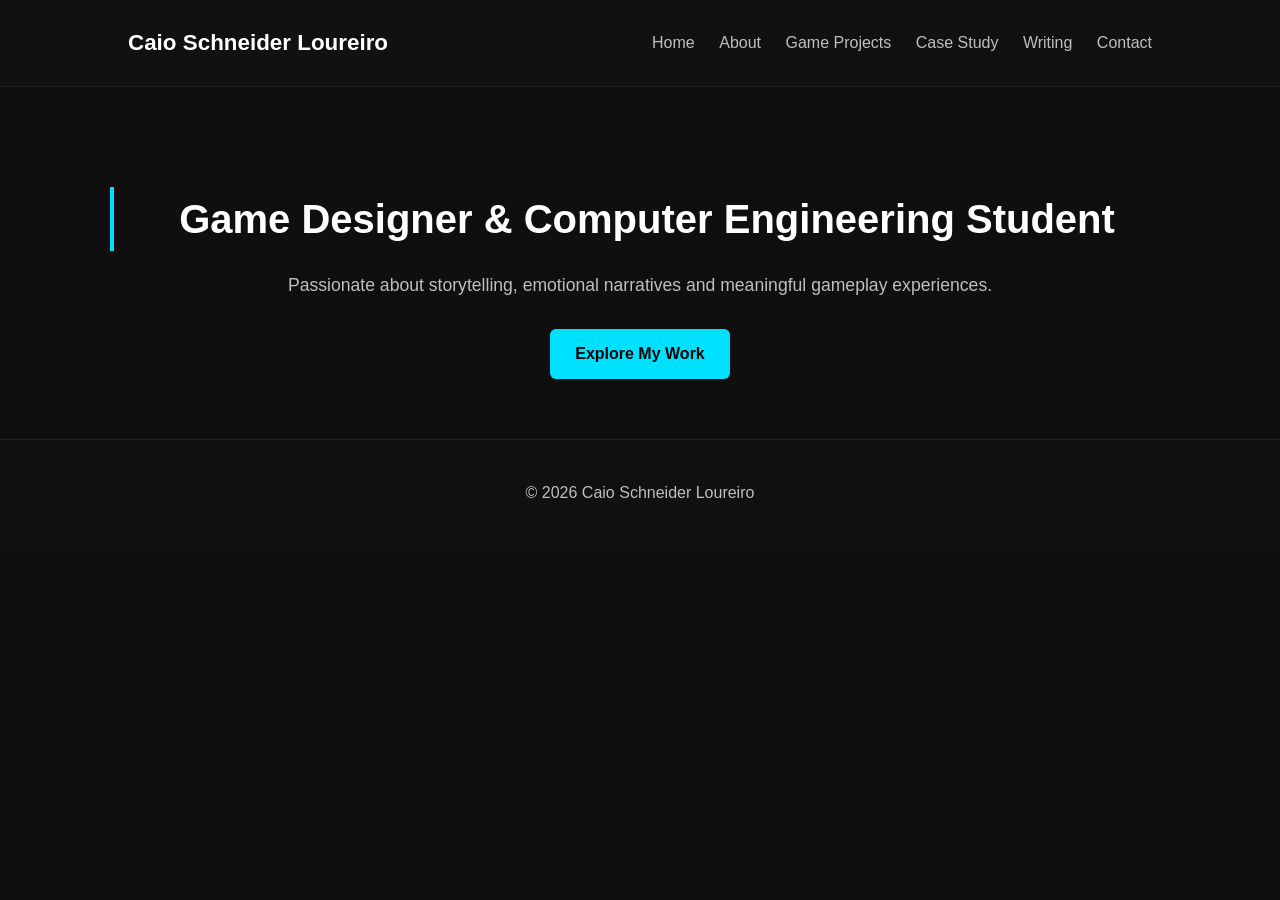
<file: index.html>
<!DOCTYPE html>
<html lang="en">
<head>
    <meta charset="UTF-8">
    <title>Caio Schneider - Portfolio</title>
    <meta name="viewport" content="width=device-width, initial-scale=1.0">
    <link rel="stylesheet" href="style.css">
</head>
<body>

<header>
    <h1>Caio Schneider Loureiro</h1>
    <nav>
        <a href="index.html">Home</a>
        <a href="sobre.html">About</a>
        <a href="projetos.html">Game Projects</a>
        <a href="estudo.html">Case Study</a>
        <a href="escrita.html">Writing</a>
        <a href="contato.html">Contact</a>
    </nav>
</header>

<main class="container hero">
    <h2>Game Designer & Computer Engineering Student</h2>
    <p>Passionate about storytelling, emotional narratives and meaningful gameplay experiences.</p>
    <a href="projetos.html" class="btn">Explore My Work</a>
</main>

<footer>
    <p>© 2026 Caio Schneider Loureiro</p>
</footer>

</body>
</html>
</file>
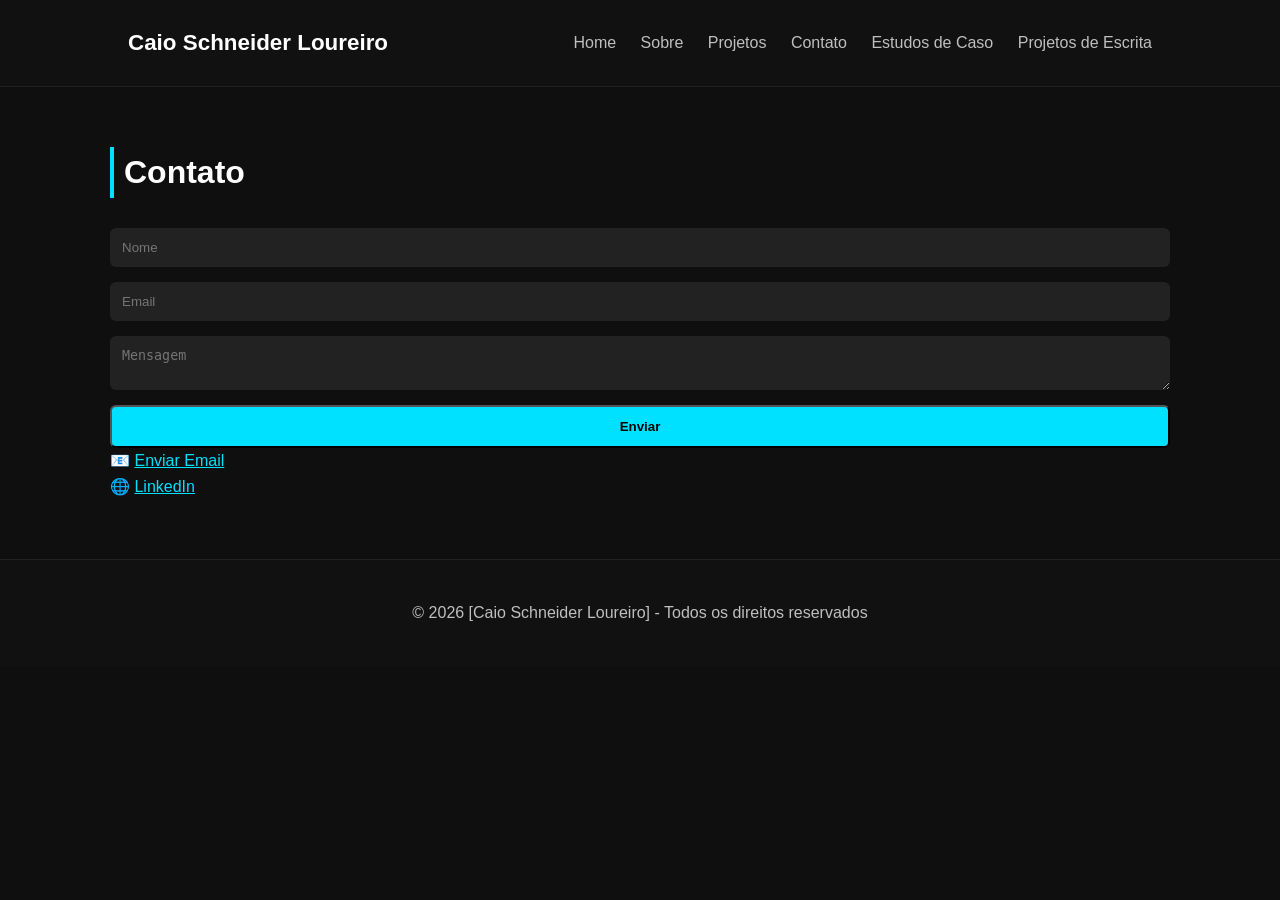
<file: contato.html>
<!DOCTYPE html>
<html lang="pt-br">
<head>
    <meta charset="UTF-8">
    <meta name="viewport" content="width=device-width, initial-scale=1.0">
    <title>Contato - [Caio Schneider Loureiro]</title>
    <link rel="stylesheet" href="style.css">
</head>
<body>

<header>
    <h1>Caio Schneider Loureiro</h1>
    <nav>
        <a href="index.html">Home</a>
        <a href="sobre.html">Sobre</a>
        <a href="projetos.html">Projetos</a>
        <a href="contato.html">Contato</a>
        <a href="estudo.html">Estudos de Caso</a>   
        <a href="escrita.html">Projetos de Escrita</a>
    </nav>
</header>

<main class="container">
    <h2>Contato</h2>

    <form>
        <input type="text" placeholder="Nome" required>
        <input type="email" placeholder="Email" required>
        <textarea placeholder="Mensagem" required></textarea>
        <button type="submit" class="btn">Enviar</button>
    </form>

    <p>
        📧 <a href="mailto:contato.caioslcosta@gmail.com">Enviar Email</a><br>
        🌐 <a href="https://linkedin.com/in/seunome" target="_blank">LinkedIn</a>
    </p>
</main>

<footer>
    <p>© 2026 [Caio Schneider Loureiro] - Todos os direitos reservados</p>
</footer>

</body>

</html>
</file>
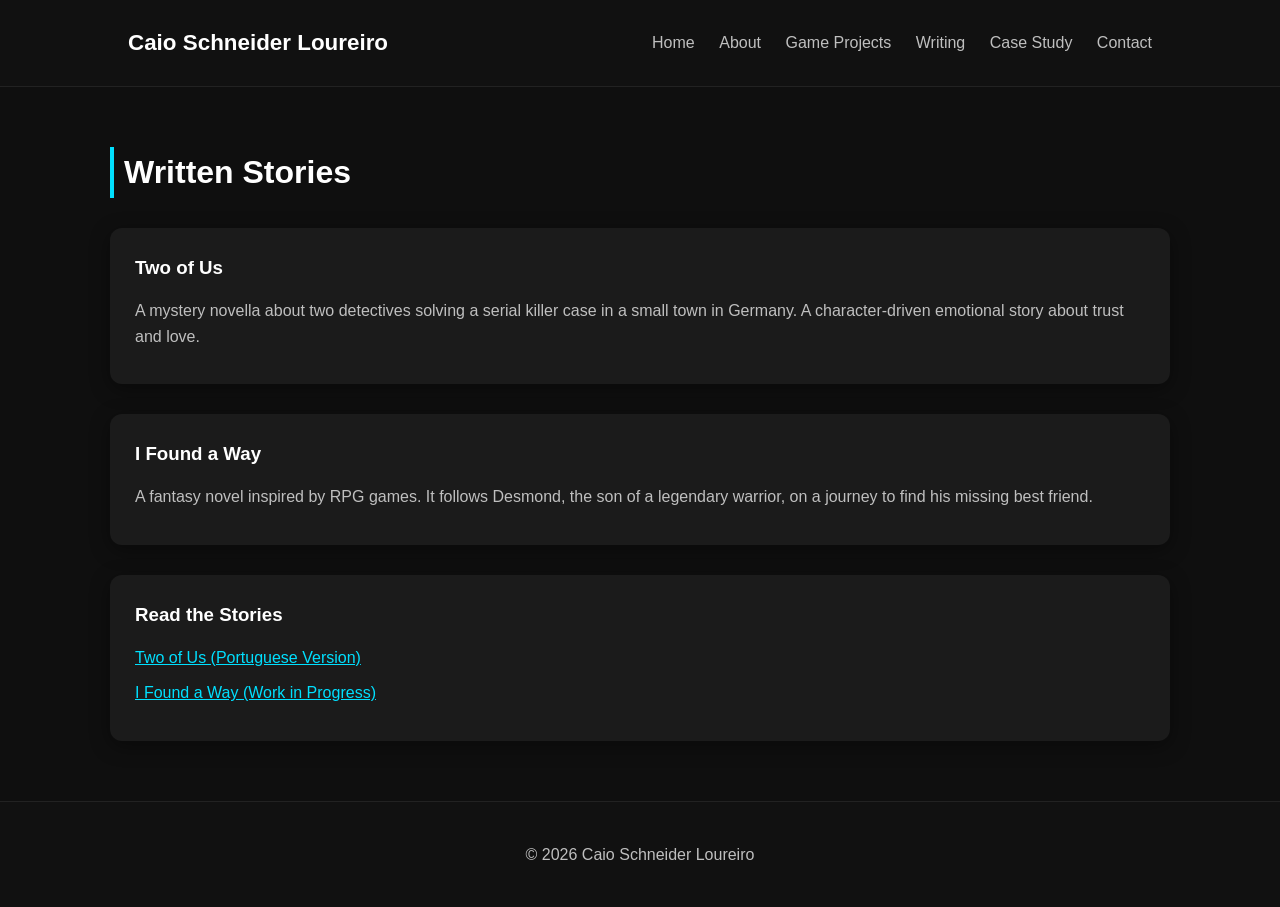
<file: escrita.html>
<!DOCTYPE html>
<html lang="en">
<head>
    <meta charset="UTF-8">
    <title>Writing - Caio Schneider Loureiro</title>
    <meta name="viewport" content="width=device-width, initial-scale=1.0">
    <link rel="stylesheet" href="style.css">
</head>
<body>

<header>
    <h1>Caio Schneider Loureiro</h1>
    <nav>
        <a href="index.html">Home</a>
        <a href="sobre.html">About</a>
        <a href="projetos.html">Game Projects</a>
        <a href="escrita.html">Writing</a>
        <a href="case-study.html">Case Study</a>
        <a href="contato.html">Contact</a>
    </nav>
</header>

<main class="container">

    <h2>Written Stories</h2>

    <div class="card">
        <h3>Two of Us</h3>
        <p>
            A mystery novella about two detectives solving a serial killer case
            in a small town in Germany. A character-driven emotional story
            about trust and love.
        </p>
    </div>

    <div class="card">
        <h3>I Found a Way</h3>
        <p>
            A fantasy novel inspired by RPG games. It follows Desmond, the son
            of a legendary warrior, on a journey to find his missing best friend.
        </p>
    </div>

    <div class="card">
        <h3>Read the Stories</h3>
        <p>
            <a href="https://1drv.ms/w/c/fbe8dd558de50434/IQA0BOWNVd3oIID7bAAAAAAAAWzc2R45XLuFcd328oqV_bY?e=drNAvg" target="_blank">
                Two of Us (Portuguese Version)
            </a>
        </p>
        <p>
            <a href="https://1drv.ms/w/c/fbe8dd558de50434/IQCO5ZrtYh0RQ5I93PMa9K_cAS79qUBuRDa0-_ZtCk0x-Vs?e=Oor9mi" target="_blank">
                I Found a Way (Work in Progress)
            </a>
        </p>
    </div>

</main>

<footer>
    <p>© 2026 Caio Schneider Loureiro</p>
</footer>

</body>
</html>
</file>
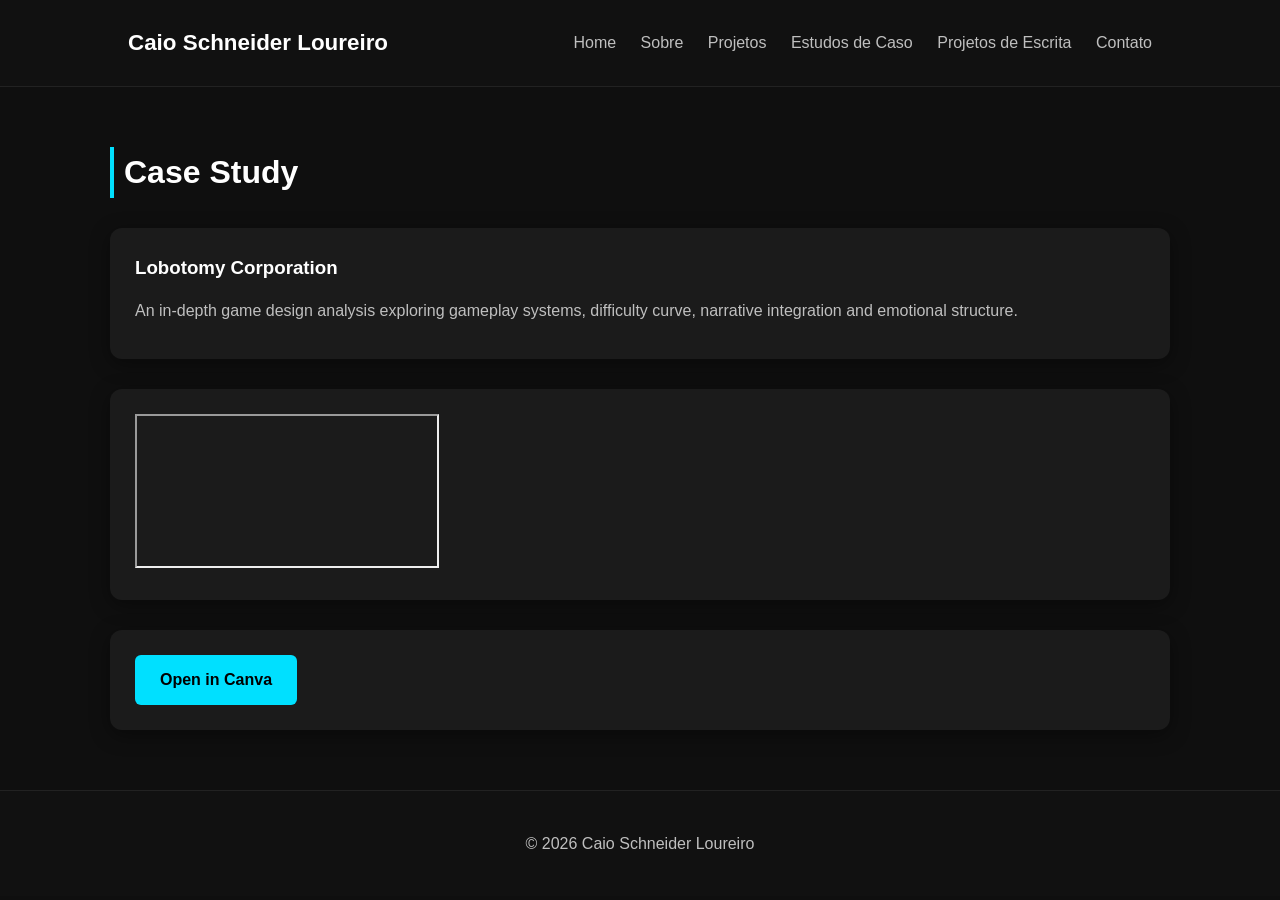
<file: estudo.html>
<!DOCTYPE html>
<html lang="en">
<head>
    <meta charset="UTF-8">
    <title>Case Study - Caio Schneider</title>
    <meta name="viewport" content="width=device-width, initial-scale=1.0">
    <link rel="stylesheet" href="style.css">
</head>
<body>

<header>
    <h1>Caio Schneider Loureiro</h1>
    <nav>
        <a href="index.html">Home</a>
        <a href="sobre.html">Sobre</a>
        <a href="projetos.html">Projetos</a>
        <a href="estudo.html">Estudos de Caso</a>
        <a href="escrita.html">Projetos de Escrita</a>
        <a href="contato.html">Contato</a>
    </nav>
</header>

<main class="container">

    <h2>Case Study</h2>

    <div class="card">
        <h3>Lobotomy Corporation</h3>
        <p>
            An in-depth game design analysis exploring gameplay systems,
            difficulty curve, narrative integration and emotional structure.
        </p>
    </div>

    <div class="card">
        <div class="embed-container">
            <iframe 
                src="https://www.canva.com/design/DAGyZR7r1rw/08zy7bDCD-OTcu62BZe_Wg/view?embed"
                allowfullscreen>
            </iframe>
        </div>
    </div>

    <div class="card">
        <a href="https://www.canva.com/design/DAGyZR7r1rw/08zy7bDCD-OTcu62BZe_Wg/view"
           target="_blank"
           class="btn">
           Open in Canva
        </a>
    </div>

</main>

<footer>
    <p>© 2026 Caio Schneider Loureiro</p>
</footer>

</body>
</html>
</file>
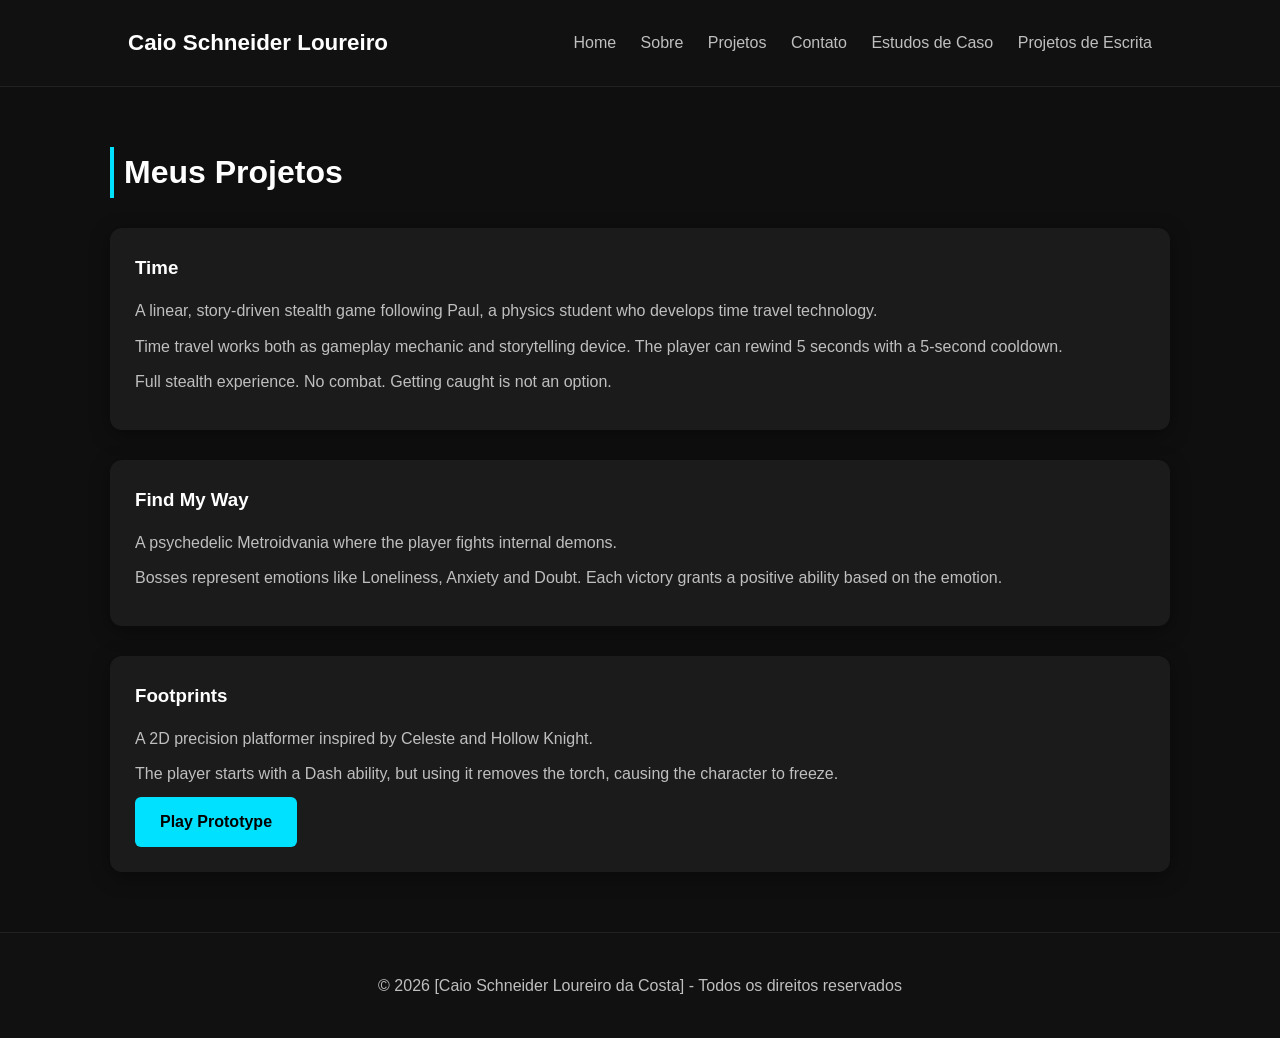
<file: projetos.html>
<!DOCTYPE html>
<html lang="pt-br">
<head>
    <meta charset="UTF-8">
    <meta name="viewport" content="width=device-width, initial-scale=1.0">
    <title>Projetos - [SEU NOME]</title>
    <link rel="stylesheet" href="style.css">
</head>
<body>

<header>
    <h1>Caio Schneider Loureiro</h1>
    <nav>
        <a href="index.html">Home</a>
        <a href="sobre.html">Sobre</a>
        <a href="projetos.html">Projetos</a>
        <a href="contato.html">Contato</a>
        <a href="estudo.html">Estudos de Caso</a>   
        <a href="escrita.html">Projetos de Escrita</a>
    </nav>
</header>

<main class="container">
    <h2>Meus Projetos</h2>

   <div class="card">
    <h3>Time</h3>
    <p>
        A linear, story-driven stealth game following Paul, a physics student who develops time travel technology.
    </p>
    <p>
        Time travel works both as gameplay mechanic and storytelling device. 
        The player can rewind 5 seconds with a 5-second cooldown.
    </p>
    <p>
        Full stealth experience. No combat. Getting caught is not an option.
    </p>
</div>

   <div class="card">
    <h3>Find My Way</h3>
    <p>
        A psychedelic Metroidvania where the player fights internal demons.
    </p>
    <p>
        Bosses represent emotions like Loneliness, Anxiety and Doubt.
        Each victory grants a positive ability based on the emotion.
    </p>
</div>

    <div class="card">
    <h3>Footprints</h3>
    <p>
        A 2D precision platformer inspired by Celeste and Hollow Knight.
    </p>
    <p>
        The player starts with a Dash ability, but using it removes the torch,
        causing the character to freeze.
    </p>

    <a href="https://caioschneider.itch.io/at-the-top-of-that-peak" target="_blank" class="btn">
        Play Prototype
    </a>
</div>
</main>

<footer>
    <p>© 2026 [Caio Schneider Loureiro da Costa] - Todos os direitos reservados</p>
</footer>

</body>

</html>
</file>
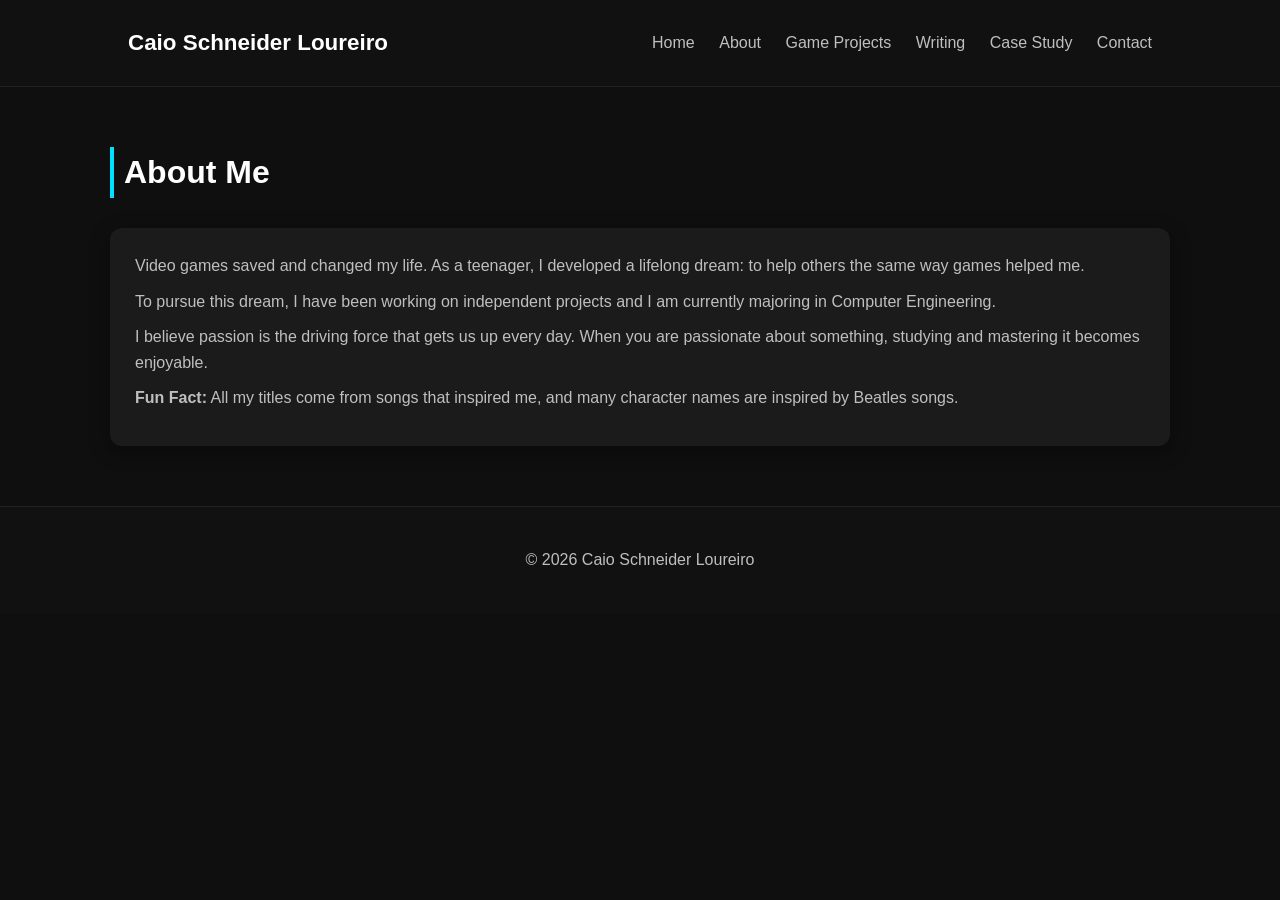
<file: sobre.html>
<!DOCTYPE html>
<html lang="en">
<head>
    <meta charset="UTF-8">
    <title>About - Caio Schneider Loureiro</title>
    <meta name="viewport" content="width=device-width, initial-scale=1.0">
    <link rel="stylesheet" href="style.css">
</head>
<body>

<header>
    <h1>Caio Schneider Loureiro</h1>
    <nav>
        <a href="index.html">Home</a>
        <a href="sobre.html">About</a>
        <a href="projetos.html">Game Projects</a>
        <a href="escrita.html">Writing</a>
        <a href="case-study.html">Case Study</a>
        <a href="contato.html">Contact</a>
    </nav>
</header>

<main class="container">

    <h2>About Me</h2>

    <div class="card">
        <p>
            Video games saved and changed my life. As a teenager, I developed
            a lifelong dream: to help others the same way games helped me.
        </p>

        <p>
            To pursue this dream, I have been working on independent projects
            and I am currently majoring in Computer Engineering.
        </p>

        <p>
            I believe passion is the driving force that gets us up every day.
            When you are passionate about something, studying and mastering it
            becomes enjoyable.
        </p>

        <p>
            <strong>Fun Fact:</strong> All my titles come from songs that inspired me,
            and many character names are inspired by Beatles songs.
        </p>
    </div>

</main>

<footer>
    <p>© 2026 Caio Schneider Loureiro</p>
</footer>

</body>
</html>
</file>
<file: style.css>
/* RESET */
* {
    margin: 0;
    padding: 0;
    box-sizing: border-box;
}

/* VARIÁVEIS */
:root {
    --bg: #0f0f0f;
    --bg-card: #1b1b1b;
    --primary: #00e0ff;
    --primary-dark: #00a8c2;
    --text: #ffffff;
    --text-soft: #bfbfbf;
}

/* BODY */
body {
    font-family: 'Segoe UI', Tahoma, Geneva, Verdana, sans-serif;
    background: var(--bg);
    color: var(--text);
    line-height: 1.6;
}

/* HEADER */
header {
    background: #111;
    padding: 25px 10%;
    display: flex;
    justify-content: space-between;
    align-items: center;
    flex-wrap: wrap;
    border-bottom: 1px solid #222;
}

header h1 {
    font-size: 1.4rem;
    font-weight: 600;
}

nav a {
    color: var(--text-soft);
    text-decoration: none;
    margin-left: 20px;
    transition: 0.3s;
    font-weight: 500;
}

nav a:hover {
    color: var(--primary);
}

/* CONTAINER */
.container {
    max-width: 1100px;
    margin: 60px auto;
    padding: 0 20px;
}

/* HERO */
.hero {
    text-align: center;
    margin-top: 100px;
}

.hero h2 {
    font-size: 2.5rem;
    margin-bottom: 20px;
}

.hero p {
    color: var(--text-soft);
    font-size: 1.1rem;
    margin-bottom: 30px;
}

/* BOTÕES */
.btn {
    display: inline-block;
    background: var(--primary);
    color: black;
    padding: 12px 25px;
    border-radius: 6px;
    text-decoration: none;
    font-weight: bold;
    transition: 0.3s;
}

.btn:hover {
    background: var(--primary-dark);
    transform: translateY(-3px);
}

/* TÍTULOS */
h2 {
    font-size: 2rem;
    margin-bottom: 30px;
    border-left: 4px solid var(--primary);
    padding-left: 10px;
}

h3 {
    margin-bottom: 15px;
}

/* CARDS */
.card {
    background: var(--bg-card);
    padding: 25px;
    border-radius: 12px;
    margin-bottom: 30px;
    box-shadow: 0 5px 20px rgba(0, 0, 0, 0.4);
    transition: 0.3s;
}

.card:hover {
    transform: translateY(-5px);
    box-shadow: 0 10px 30px rgba(0, 224, 255, 0.1);
}

.card p {
    color: var(--text-soft);
    margin-bottom: 10px;
}

/* GRID PARA PROJETOS */
.grid {
    display: grid;
    grid-template-columns: repeat(auto-fit, minmax(300px, 1fr));
    gap: 30px;
}

/* LINKS */
a {
    color: var(--primary);
}

a:hover {
    color: var(--primary-dark);
}

/* FORMULÁRIO */
form {
    display: flex;
    flex-direction: column;
    gap: 15px;
}

input, textarea {
    padding: 12px;
    border-radius: 6px;
    border: none;
    background: #222;
    color: white;
}

input:focus, textarea:focus {
    outline: 2px solid var(--primary);
}

/* FOOTER */
footer {
    text-align: center;
    padding: 40px 20px;
    margin-top: 60px;
    background: #111;
    color: var(--text-soft);
    border-top: 1px solid #222;
}

/* RESPONSIVIDADE */
@media (max-width: 768px) {

    header {
        flex-direction: column;
        align-items: center;
        gap: 15px;
    }

    nav {
        display: flex;
        flex-wrap: wrap;
        justify-content: center;
    }

    .hero h2 {
        font-size: 1.8rem;
    }

    .container {
        margin: 40px auto;
    }
}
</file>
